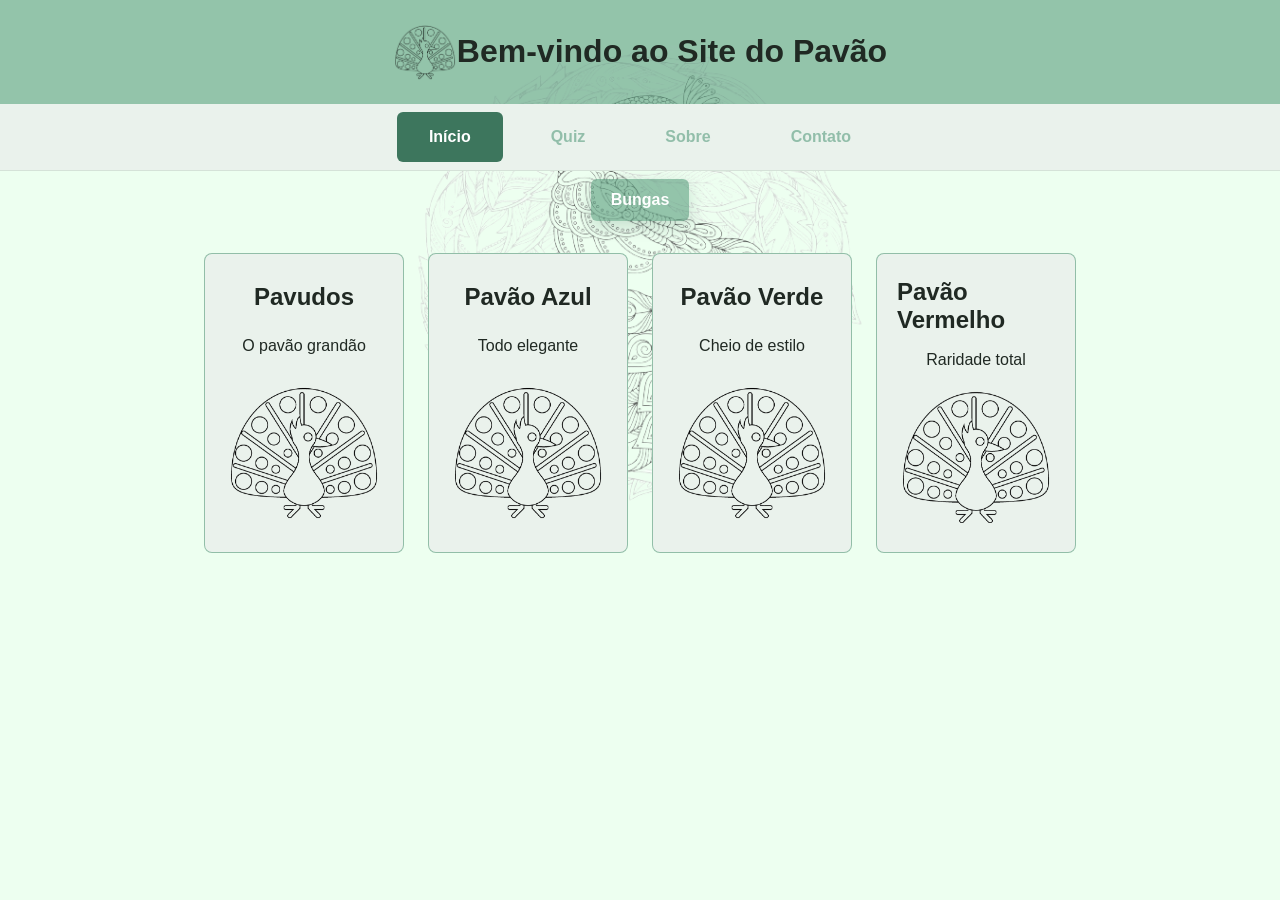
<file: index.html>
<!DOCTYPE html>
<html lang="pt-BR">
<head>
    <meta charset="UTF-8">
    <meta name="viewport" content="width=device-width, initial-scale=1.0">
    <link rel="stylesheet" href="style.css">
    <title>Site do Pavão</title>
</head>
<body class="corpo home">
    <header class="nav">
        <img src="pavao.png" draggable="false" alt="Ilustração de um pavão" class="logo">
        <h1>Bem-vindo ao Site do Pavão</h1>
    </header>
    <nav class="nav2" aria-label="Navegação principal">
        <ul>
            <li><a href="index.html" aria-current="page">Início</a></li>
            <li><a href="Home.html">Quiz</a></li>
            <li><a href="Sobre.html">Sobre</a></li>
            <li><a href="Contato.html">Contato</a></li>
        </ul>
    </nav>
    <main class="home-content">
        <div id="bungas">
            <button type="button">Bungas</button>
        </div>
        <div class="card-container"></div>
    </main>
<script src="transicao.js"></script>
</body>
<script src="script.js"></script>
</html>
</file>
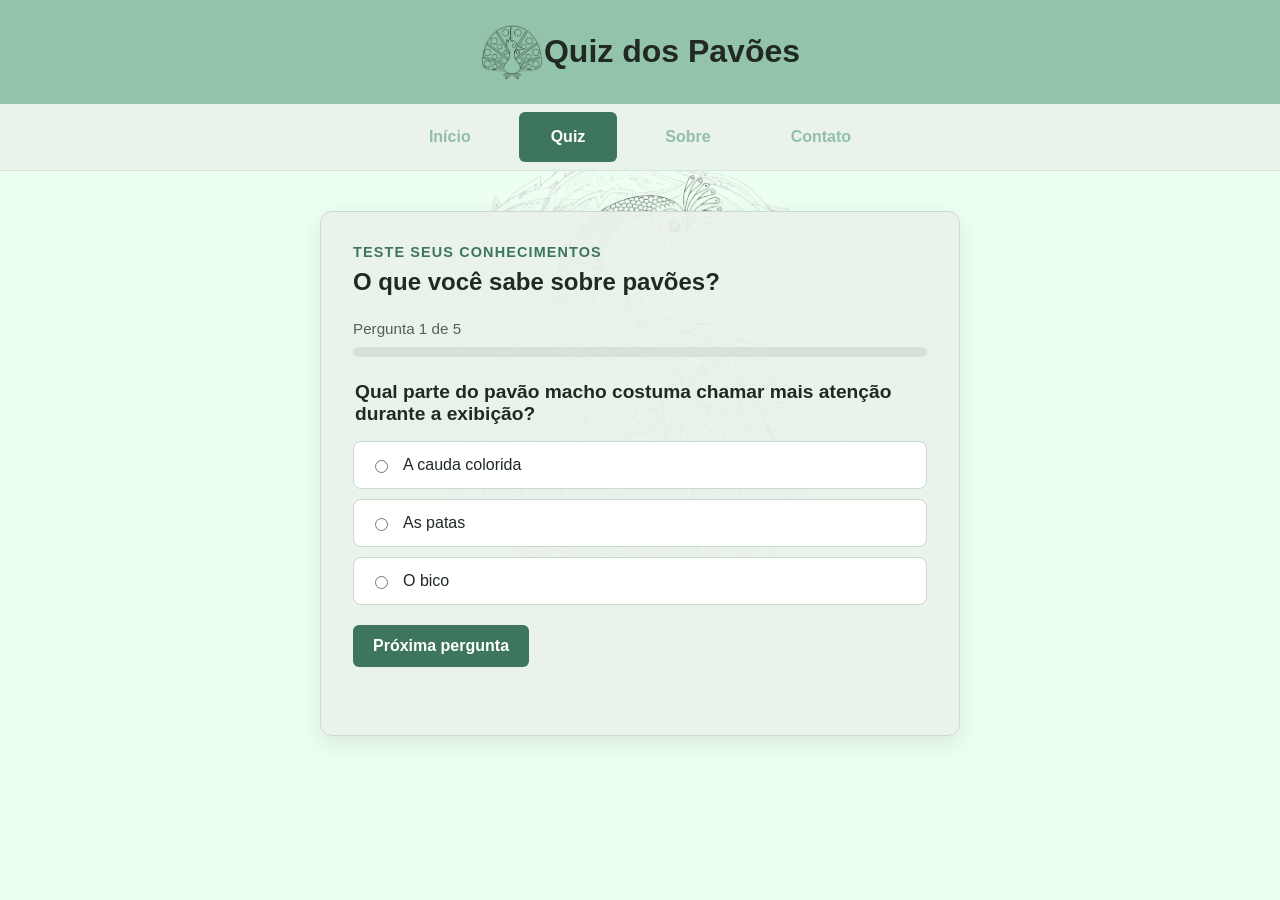
<file: Home.html>
<!DOCTYPE html>
<html lang="pt-BR">
<head>
    <meta charset="UTF-8">
    <meta name="viewport" content="width=device-width, initial-scale=1.0">
    <link rel="stylesheet" href="style.css">
    <title>Quiz dos Pavões</title>
</head>
<body class="corpo">
    <header class="nav">
        <img src="pavao.png" draggable="false" alt="Marca do site" class="logo">
        <h1>Quiz dos Pavões</h1>
    </header>
    <nav class="nav2" aria-label="Navegação principal">
        <ul>
            <li><a href="index.html">Início</a></li>
            <li><a href="Home.html" aria-current="page">Quiz</a></li>
            <li><a href="Sobre.html">Sobre</a></li>
            <li><a href="Contato.html">Contato</a></li>
        </ul>
    </nav>

    <main class="quiz-container">
        <section class="quiz-card" aria-labelledby="quiz-title">
            <p class="quiz-intro">Teste seus conhecimentos</p>
            <h2 id="quiz-title">O que você sabe sobre pavões?</h2>
            <div id="quiz" aria-live="polite">
                <p>Carregando quiz...</p>
            </div>
        </section>
    </main>

    <script src="transicao.js"></script>
    <script src="quiz.js"></script>
</body>
</html>
</file>
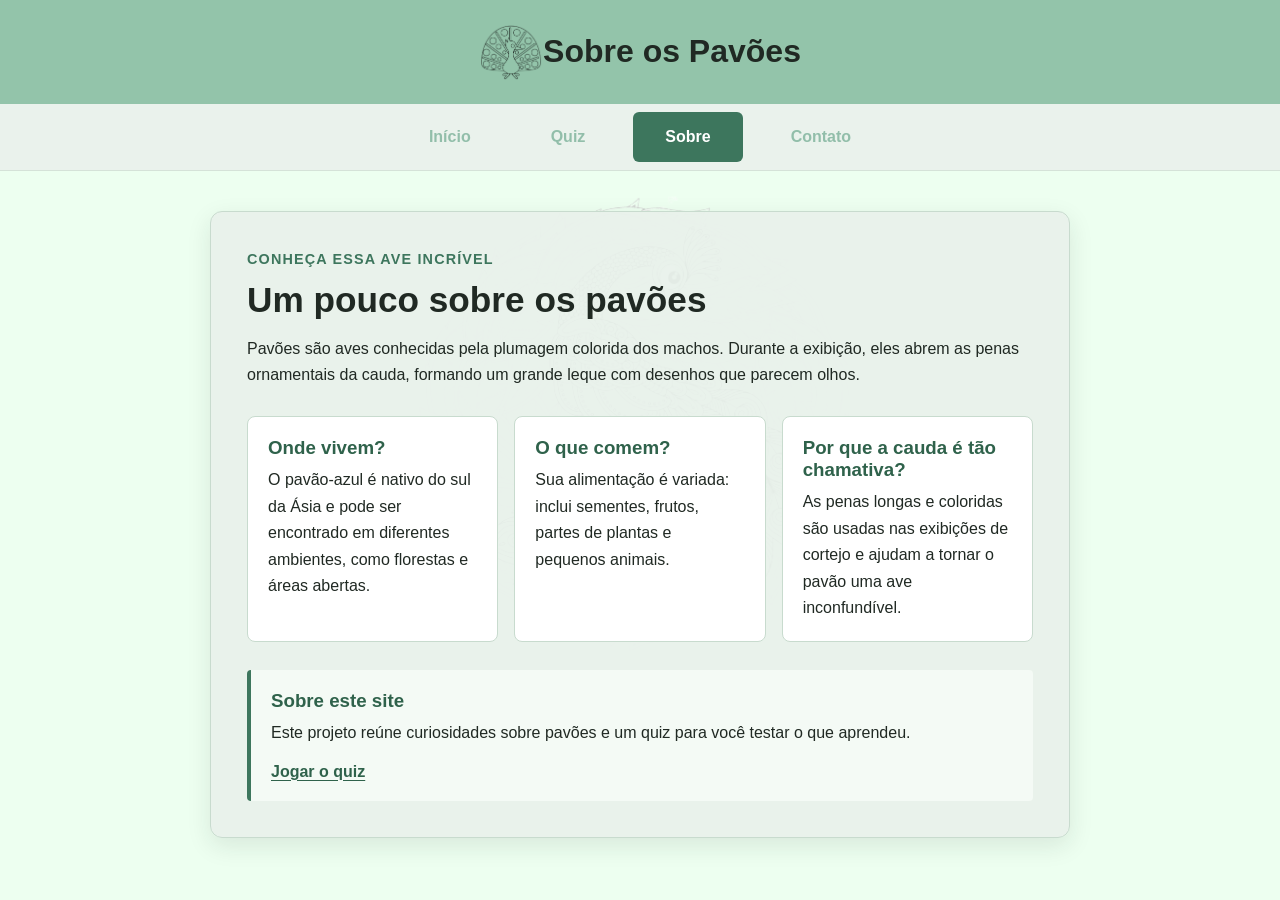
<file: Sobre.html>
<!DOCTYPE html>
<html lang="pt-BR">
<head>
    <meta charset="UTF-8">
    <meta name="viewport" content="width=device-width, initial-scale=1.0">
    <meta name="description" content="Conheça melhor os pavões e o objetivo deste projeto.">
    <link rel="stylesheet" href="style.css">
    <title>Sobre os Pavões</title>
</head>
<body class="corpo">
    <header class="nav">
        <img src="pavao.png" draggable="false" alt="Ilustração de um pavão" class="logo">
        <h1>Sobre os Pavões</h1>
    </header>
    <nav class="nav2" aria-label="Navegação principal">
        <ul>
            <li><a href="index.html">Início</a></li>
            <li><a href="Home.html">Quiz</a></li>
            <li><a href="Sobre.html" aria-current="page">Sobre</a></li>
            <li><a href="Contato.html">Contato</a></li>
        </ul>
    </nav>

    <main class="page-container">
        <article class="page-card">
            <p class="page-eyebrow">Conheça essa ave incrível</p>
            <h2>Um pouco sobre os pavões</h2>
            <p>
                Pavões são aves conhecidas pela plumagem colorida dos machos.
                Durante a exibição, eles abrem as penas ornamentais da cauda,
                formando um grande leque com desenhos que parecem olhos.
            </p>

            <div class="fact-grid">
                <section class="fact-item">
                    <h3>Onde vivem?</h3>
                    <p>O pavão-azul é nativo do sul da Ásia e pode ser encontrado em diferentes ambientes, como florestas e áreas abertas.</p>
                </section>
                <section class="fact-item">
                    <h3>O que comem?</h3>
                    <p>Sua alimentação é variada: inclui sementes, frutos, partes de plantas e pequenos animais.</p>
                </section>
                <section class="fact-item">
                    <h3>Por que a cauda é tão chamativa?</h3>
                    <p>As penas longas e coloridas são usadas nas exibições de cortejo e ajudam a tornar o pavão uma ave inconfundível.</p>
                </section>
            </div>

            <aside class="project-note">
                <h3>Sobre este site</h3>
                <p>Este projeto reúne curiosidades sobre pavões e um quiz para você testar o que aprendeu.</p>
                <a class="page-link" href="Home.html">Jogar o quiz</a>
            </aside>
        </article>
    </main>

    <script src="transicao.js"></script>
</body>
</html>
</file>
<file: style.css>
/* pra criar variavel  */
:root {
    --verde-escuro: #50977791;
    --verde-claro: #eaf2ec;
    --texto: #202923;
    --foco: #b8d8a8;
}

* {
    box-sizing: border-box;
}


body.corpo {
    position: relative;
    isolation: isolate;
    margin: 0;
    font-family: Arial, sans-serif;
    color: var(--texto);
    background: #edfff0;
}

body.corpo::before {
    position: fixed;
    z-index: -1;
    inset: 0;
    background: url("pavudos.png") center / min(460px, 460px) no-repeat;
    content: "";
    opacity: 0.7;
    pointer-events: none;
}

.nav {
    padding: 12px 24px;
    background: var(--verde-escuro);
    display: flex;
    align-items: center;
    justify-content: center;
}
#bungas {
    text-align: center;
    padding: 8px 16px;
}

#bungas button {
    padding: 12px 20px;
    color: #fff;
    font: inherit;
    font-weight: 600;
    background: var(--verde-escuro);
    border: 0;
    border-radius: 6px;
    cursor: pointer;
    transition: background-color 360ms ease, transform 360ms ease;
}

#bungas button:hover {
    background: #3d765d;
    transform: translateY(-2px);
}

#bungas button:focus-visible {
    outline: 3px solid var(--foco);
    outline-offset: 2px;
}

.logo {
    display: block;
    width: 64px;
    height: auto;
}

.nav2 {
    background: var(--verde-claro);
    border-bottom: 1px solid #d5e2d8;
}

.nav2 ul {
    display: flex;
    justify-content: center;
    gap: 8px;
    max-width: 1000px;
    margin: 0 auto;
    padding: 8px 16px;
    list-style: none;
}

.nav2 a {
    display: block;
    padding: 12px 20px;
    color: var(--verde-escuro);
    font-weight: 600;
    text-decoration: none;
    border-radius: 6px;
    transition: background-color 360ms ease, color 360ms ease;
}

.nav2 a:hover {
    transform: translateY(-20px) rotate(-5deg);
    transition: transform 360ms ease, color 360ms ease;
    color: #fff;
    background: var(--verde-escuro);
}

.nav2 a:focus-visible {
    outline: 3px solid var(--foco);
    outline-offset: 2px;
}

.nav2 a[aria-current="page"] {
    color: #fff;
    background: #3d765d;
}

.page-container {
    display: flex;
    justify-content: center;
    padding: 40px 16px;
}

.page-card {
    width: min(100%, 860px);
    padding: 36px;
    background: rgba(234, 242, 236, 0.96);
    border: 1px solid #c8dbce;
    border-radius: 12px;
    box-shadow: 0 8px 24px rgba(32, 41, 35, 0.1);
}

.page-card h2 {
    margin: 0 0 16px;
    font-size: clamp(1.6rem, 4vw, 2.2rem);
}

.page-card p {
    line-height: 1.65;
}

.page-eyebrow {
    margin: 0 0 8px;
    color: #3d765d;
    font-size: 0.9rem;
    font-weight: 700;
    letter-spacing: 0.08em;
    text-transform: uppercase;
}

.fact-grid {
    display: grid;
    grid-template-columns: repeat(3, minmax(0, 1fr));
    gap: 16px;
    margin: 28px 0;
}

.fact-item {
    padding: 20px;
    background: #fff;
    border: 1px solid #c8dbce;
    border-radius: 8px;
}

.fact-item h3,
.project-note h3 {
    margin: 0 0 8px;
    color: #2f624b;
}

.fact-item p,
.project-note p {
    margin: 0;
}

.project-note {
    padding: 20px;
    background: #f4faf5;
    border-left: 4px solid #3d765d;
    border-radius: 4px;
}

.page-link {
    display: inline-block;
    margin-top: 16px;
    color: #2f624b;
    font-weight: 700;
    text-underline-offset: 3px;
}

.contact-card {
    max-width: 680px;
}

.form-notice {
    margin: 24px 0;
    padding: 14px 16px;
    color: #39483e;
    background: #f4faf5;
    border-left: 4px solid #3d765d;
    border-radius: 4px;
}

.contact-form {
    display: grid;
    gap: 18px;
}

.form-field {
    display: grid;
    gap: 8px;
}

.form-field label {
    font-weight: 700;
}

.form-field input,
.form-field textarea {
    width: 100%;
    padding: 12px;
    color: var(--texto);
    font: inherit;
    background: #fff;
    border: 1px solid #aebfb2;
    border-radius: 6px;
}

.form-field textarea {
    resize: vertical;
}

.form-field input:focus-visible,
.form-field textarea:focus-visible,
.page-button:focus-visible,
.page-link:focus-visible {
    outline: 3px solid var(--foco);
    outline-offset: 2px;
}

.page-button {
    justify-self: start;
    padding: 12px 20px;
    color: #fff;
    font: inherit;
    font-weight: 700;
    background: #3d765d;
    border: 0;
    border-radius: 6px;
    cursor: pointer;
}

.page-button:hover {
    background: #2f624b;
}

.form-status {
    min-height: 1.5em;
    margin: 0;
    color: #a1362b;
}

@media (min-width: 720px) {
    .nav2 ul {
        gap: 16px;
        padding-inline: 32px;
    }

    .nav2 a {
        padding: 16px 32px;
    }
}

.card-container {
    display: flex;
    flex-wrap: wrap;
    justify-content: center;
    gap: 24px;
    padding: 24px;
}

.card-item {
    width: 200px;
    height: 300px;
    background: var(--verde-claro);
    border: 1px solid var(--verde-escuro);
    border-radius: 8px;
    font-size: 1.2rem;
    color: var(--texto);
    cursor: pointer;
    display: flex;
    justify-content: space-around;
    list-style: none;
    margin: 0;
    transition: transform 360ms ease, box-shadow 360ms ease;
}

.home .logo {
    animation: home-logo-float 3s ease-in-out infinite;
}

.home #bungas button {
    position: relative;
    overflow: hidden;
    box-shadow: 0 6px 16px rgba(47, 98, 75, 0.2);
    animation: home-button-arrive 700ms 180ms both;
}

.home #bungas button::after {
    position: absolute;
    top: -60%;
    left: -70%;
    width: 45%;
    height: 220%;
    background: rgba(255, 255, 255, 0.25);
    content: "";
    transform: rotate(25deg);
    transition: left 500ms ease;
}

.home #bungas button:hover::after {
    left: 125%;
}

.home .card-item {
    opacity: 0;
    translate: 0 28px;
    animation: home-card-arrive 650ms cubic-bezier(0.2, 0.75, 0.3, 1) forwards;
}

.home .card-item:nth-child(1) {
    animation-delay: 120ms;
}

.home .card-item:nth-child(2) {
    animation-delay: 240ms;
}

.home .card-item:nth-child(3) {
    animation-delay: 360ms;
}

.home .card-item:nth-child(4) {
    animation-delay: 480ms;
}

@keyframes home-logo-float {
    0%, 100% {
        transform: translateY(0) rotate(-2deg);
    }
    50% {
        transform: translateY(-7px) rotate(2deg);
    }
}

@keyframes home-button-arrive {
    from {
        opacity: 0;
        transform: translateY(14px) scale(0.96);
    }
    to {
        opacity: 1;
        transform: translateY(0) scale(1);
    }
}

@keyframes home-card-arrive {
    from {
        opacity: 0;
        translate: 0 28px;
    }
    to {
        opacity: 1;
        translate: 0 0;
    }
}

.card-content {
    margin: 20px;
    display: flex;
    flex-direction: column;
    align-items: center;
    justify-content: space-around;
    
}
.card-item:hover {
    transform: translateY(-30px);
    box-shadow: 0 4px 8px rgba(0, 0, 0, 0.1);
}
.card-item:active {
    transform: translateY(-100px) rotate(-5deg);
    transition: transform 360ms ease, box-shadow 360ms ease;
    box-shadow: 0 2px 4px rgba(0, 0, 0, 0.1);
}

.card-content h2 {
    margin: 0 0 8px 0;
    font-size: 1.5rem;
}
.card-content p {
    margin: 0 0 8px 0;
    font-size: 1rem;
}
.card-content img {
    max-width: 100%;
    height: auto;
    user-select: none;
    border-radius: 4px;
}

.quiz-container {
    display: flex;
    justify-content: center;
    padding: 40px 16px;
}

.quiz-card {
    width: min(100%, 640px);
    padding: 32px;
    background: rgba(234, 242, 236, 0.95);
    border: 1px solid #c8dbce;
    border-radius: 12px;
    box-shadow: 0 8px 24px rgba(32, 41, 35, 0.1);
}

.quiz-intro {
    margin: 0 0 8px;
    color: #3d765d;
    font-size: 0.9rem;
    font-weight: 700;
    letter-spacing: 0.08em;
    text-transform: uppercase;
}

.quiz-card h2 {
    margin: 0 0 24px;
}

.quiz-progress {
    margin: 0 0 10px;
    color: #526258;
    font-size: 0.95rem;
}

.quiz-progress-track {
    height: 10px;
    margin-bottom: 24px;
    overflow: hidden;
    background: #d5e2d8;
    border-radius: 999px;
}

.quiz-progress-bar {
    height: 100%;
    background: #3d765d;
    border-radius: inherit;
    transition: width 240ms ease;
}

.quiz-question {
    margin: 0 0 16px;
    font-size: 1.2rem;
    font-weight: 700;
}

.quiz-options {
    display: grid;
    gap: 10px;
    margin: 0 0 20px;
    padding: 0;
    border: 0;
}

.quiz-option {
    display: flex;
    align-items: center;
    gap: 12px;
    padding: 14px 16px;
    background: #fff;
    border: 1px solid #c8dbce;
    border-radius: 8px;
    cursor: pointer;
    transition: border-color 180ms ease, background-color 180ms ease;
}

.quiz-option:hover,
.quiz-option:has(input:checked) {
    background: #f4faf5;
    border-color: #3d765d;
}

.quiz-option.resposta-certa,
.quiz-option.resposta-certa:has(input:checked) {
    color: #fff;
    background: #2e9e4f;
    border-color: #1b7a38;
}

.quiz-option.resposta-errada,
.quiz-option.resposta-errada:has(input:checked) {
    color: #fff;
    background: #d32f2f;
    border-color: #b71c1c;
}

.quiz-option input {
    accent-color: #3d765d;
}

.quiz-option:focus-within,
.quiz-button:focus-visible {
    outline: 3px solid var(--foco);
    outline-offset: 2px;
}

.quiz-button {
    padding: 12px 20px;
    color: #fff;
    font: inherit;
    font-weight: 700;
    background: #3d765d;
    border: 0;
    border-radius: 6px;
    cursor: pointer;
}

.quiz-button:hover {
    background: #2f624b;
}

.quiz-button:disabled {
    cursor: wait;
}

.quiz-button-erro {
    position: relative;
    z-index: 1;
    animation: quiz-erro 1.6s ease-in-out forwards;
}

@keyframes quiz-erro {
    0% {
        transform: scale(1) rotate(0);
        color: #fff;
        background: #3d765d;
        box-shadow: 0 0 0 rgba(255, 0, 0, 0);
    }
    12% {
        transform: scale(1.8) rotate(35deg);
        color: #fff;
        background: #ff1744;
        box-shadow: 0 0 28px 12px rgba(255, 23, 68, 0.8);
    }
    25% {
        transform: scale(0.65) rotate(-45deg) translateX(-35px);
        color: #fff;
        background: #ff9100;
        box-shadow: 0 0 36px 16px rgba(255, 145, 0, 0.8);
    }
    40% {
        transform: scale(2.2) rotate(720deg) translateX(30px);
        color: #202923;
        background: #ffeb3b;
        box-shadow: 0 0 45px 20px rgba(255, 235, 59, 0.9);
    }
    58% {
        transform: scale(0.75) rotate(-720deg) translateX(-25px);
        color: #fff;
        background: #d500f9;
        box-shadow: 0 0 38px 15px rgba(213, 0, 249, 0.8);
    }
    76% {
        transform: scale(1.7) rotate(360deg) translateX(15px);
        color: #fff;
        background: #ff1744;
        box-shadow: 0 0 32px 14px rgba(255, 23, 68, 0.75);
    }
    100% {
        transform: scale(1) rotate(0);
        color: #fff;
        background: #3d765d;
        box-shadow: 0 0 0 rgba(255, 0, 0, 0);
    }
}

.quiz-message {
    min-height: 1.5em;
    margin: 12px 0 0;
    color: #a1362b;
}

.quiz-result {
    text-align: center;
}

.quiz-result-score {
    margin: 16px 0;
    color: #3d765d;
    font-size: 1.4rem;
    font-weight: 700;
}

@media (max-width: 520px) {
    .quiz-container {
        padding: 24px 12px;
    }

    .quiz-card {
        padding: 24px 18px;
    }

    .nav h1 {
        font-size: 1.35rem;
    }

    .page-container {
        padding: 24px 12px;
    }

    .page-card {
        padding: 24px 18px;
    }

    .fact-grid {
        grid-template-columns: 1fr;
    }
}

@keyframes quiz-erro-reduzido {
    0%, 100% {
        transform: scale(1);
    }
    50% {
        transform: scale(1.15);
    }
}

@media (prefers-reduced-motion: reduce) {
    .quiz-button-erro {
        animation-name: quiz-erro-reduzido;
    }

    .home .logo,
    .home #bungas button,
    .home .card-item {
        animation: none;
        opacity: 1;
        translate: none;
    }

    .home #bungas button::after {
        transition: none;
    }
}

/* transicao entre paginas */
body {
    animation: entrar 0.5s ease both;
    transition: opacity 0.5s ease, transform 0.5s ease;
}

body.saindo {
    opacity: 0;
    transform: translateX(-1000px);
}

@keyframes entrar {
    from {
        opacity: 0;
        transform: translateX(1000px);
    }
    to {
        opacity: 1;
        transform: none;
    }
}
</file>
